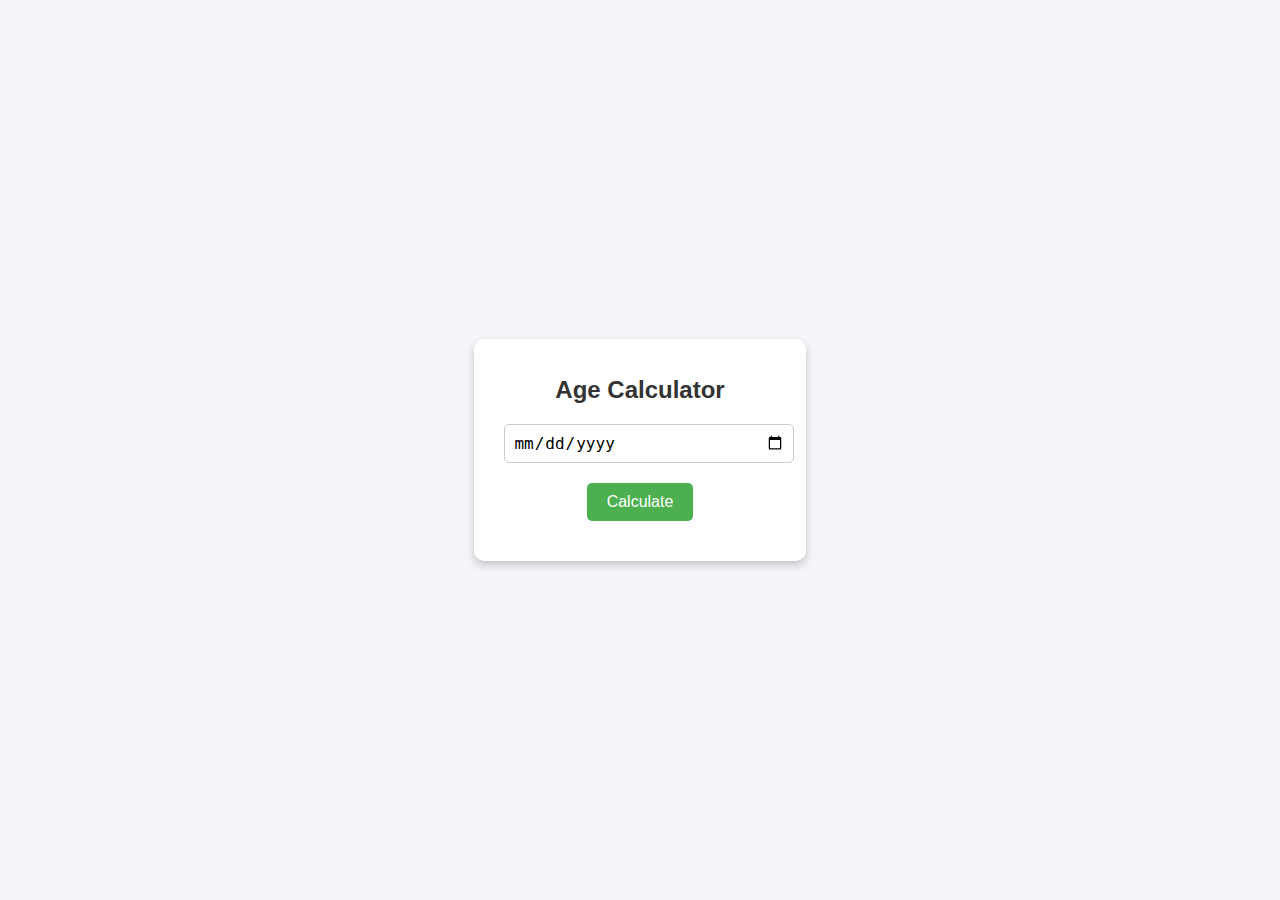
<file: age-calculator/index.html>
<!DOCTYPE html>
<html lang="en">
<head>
    <meta charset="UTF-8">
    <meta name="viewport" content="width=device-width, initial-scale=1.0">
    <title>Age Calculator</title>
    <style>
        body {
            margin: 0;
            padding: 0;
            display: flex;
            justify-content: center;
            align-items: center;
            height: 100vh;
            background-color: #f4f4f9;
            font-family: Arial, sans-serif;
        }

        #ageCalculator {
            background: #ffffff;
            padding: 20px 30px;
            border-radius: 10px;
            box-shadow: 0 4px 8px rgba(0, 0, 0, 0.2);
            text-align: center;
        }

        #ageCalculator h1 {
            margin-bottom: 20px;
            font-size: 24px;
            color: #333333;
        }

        input[type="date"] {
            padding: 8px;
            font-size: 16px;
            margin-bottom: 20px;
            border: 1px solid #ccc;
            border-radius: 5px;
            width: 100%;
        }

        button {
            padding: 10px 20px;
            font-size: 16px;
            color: #fff;
            background-color: #4caf50;
            border: none;
            border-radius: 5px;
            cursor: pointer;
        }

        button:hover {
            background-color: #45a049;
        }

        #result {
            margin-top: 20px;
            font-size: 18px;
            color: #333333;
        }
    </style>
</head>
<body>
   
    <div id="ageCalculator">
   
        <h1>Age Calculator</h1>

        <input type="date" id="birthDate">
        <button id="calculateAge">Calculate</button>

        <div id="result"></div>
   
    </div>
  
    <script>
        let calculateAgeButton = document.getElementById("calculateAge");
        let resultElement = document.getElementById("result");
        
        calculateAgeButton.addEventListener("click", function () {
            let birthDateElement = document.getElementById("birthDate").value;

            
            console.log(birthDateElement);

            if (!birthDateElement) {
                resultElement.textContent = "Invalid value. Try again.";
                resultElement.style.color = "red";
                return;
            }

            let birthDate = new Date(birthDateElement);

            console.log(birthDate);

            let today = new Date();

            console.log(today);
            
            difference = today - birthDate; 

            console.log(difference)

            differenceInDays = Math.floor(difference / (1000 * 3600 * 24));

            // birthYear = birthDate.getFullYear();
            // thisYear = today.getFullYear();

            ageInYears = Math.floor(differenceInDays / 365);

            remainder = differenceInDays % 365;

            resultElement.textContent = `Your age is: ${ageInYears} years and ${remainder} days old APPROXIMATELY.`;
            resultElement.style.color = "green";
        });

    </script>

</body>
</html>
</file>
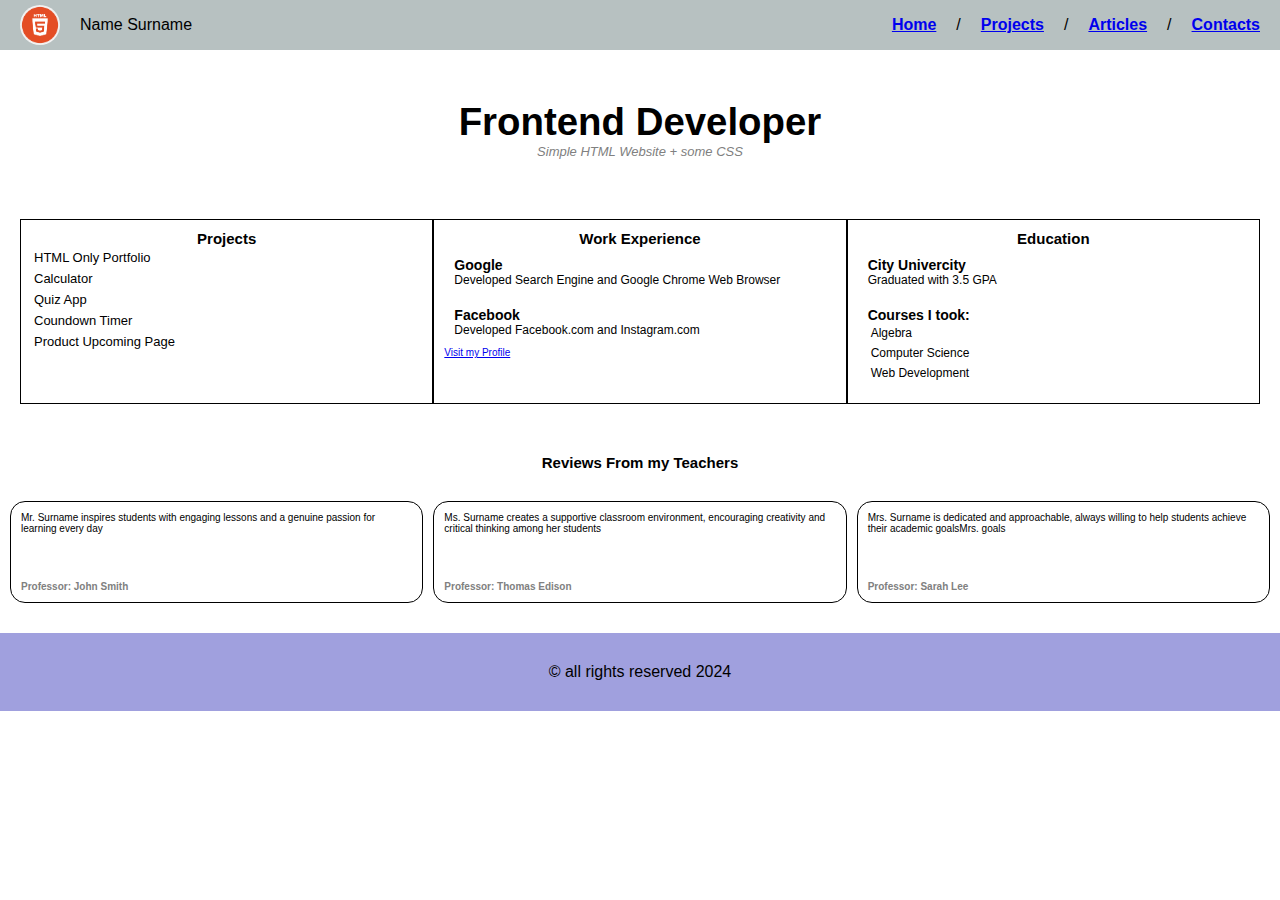
<file: basic-html-website/index.html>
<!DOCTYPE html>
<html lang="en">

<head>
    <meta charset="UTF-8">
    <meta name="viewport" content="width=device-width, initial-scale=1.0">
    <meta name="description" content="Simple HTML Website">
    
    <meta name="year-of-development" content="2024">
    <meta name="author" content="Name Surname">

    <link rel="stylesheet" href="styles.css">

    <title>Basic HTML Website</title>
</head>

<body>
    <header>
        <nav id="navigation-bar">
            <div> 
                <img src="media/logo.png" alt="logo">
                Name Surname
            </div>

            <ul class="pages">
                <li><a href="index.html">  Home </a> </li>/
                <li><a href="projects.html"> Projects </a> </li>/
                <li><a href="articles.html"> Articles </a></li>/
                <li> <a href="contact.html"> Contacts </a></li>
            </ul>
        </nav>
    </header>
    
    <main>
        <section id="top-section">
            <h1>Frontend Developer</h1>
            <footer id="top-section-footer"> Simple HTML Website + some CSS </footer>
        </section>
        
        <div id="main-container">
            <section class="main-element">
                <h2> Projects </h2>
                <ul class="projects-list">
                    <li> HTML Only Portfolio </li>
                    <li> Calculator </li>
                    <li> Quiz App </li>
                    <li> Coundown Timer </li>
                    <li> Product Upcoming Page </li>
                </ul>
            </section>

            <section class="main-element">
                <h2> Work Experience </h2>

                <div>
                    <h3>Google</h3>
                    <p> Developed Search Engine and Google Chrome Web Browser </p>
                </div>
                <div>
                    <h3>Facebook</h3>
                    <p> Developed Facebook.com and Instagram.com </p>
                </div>

                <a href="https://github.com/"> Visit my Profile </a>
            </section>

            <section class="main-element">
                <h2> Education </h2>

                <div>
                    <h3>City Univercity</h3>
                    <p> Graduated with 3.5 GPA </p>
                </div>
                
                <div>
                    <h3>Courses I took:</h3>
                    <ul>
                        <li> Algebra </li>
                        <li> Computer Science </li>
                        <li> Web Development </li>
                    </ul>
                </div>

            </section>
        </div>

        <section id="reviews">
            <h2 id="reviews-title">Reviews From my Teachers</h2>

            <div class="review-container">
                <div class="review-element">
                    <p> Mr. Surname inspires students with engaging
                        lessons and a genuine passion for learning 
                        every day </p>
                    <footer> Professor: John Smith </footer>
                </div>

                <div class="review-element">
                    <p> Ms. Surname creates a supportive 
                        classroom environment, encouraging creativity 
                        and critical thinking among her students </p>
                    <footer> Professor: Thomas Edison </footer>
                </div>

                <div class="review-element">
                    <p> Mrs. Surname is dedicated and approachable, 
                        always willing to help students achieve their 
                        academic goalsMrs.
                        goals </p>
                    <footer> Professor: Sarah Lee </footer>
                </div>
            </div>
        </section>

    </main>

    <footer id="footer">
        <p id="footer-paragraph"> &copy; all rights reserved 2024 </p>
    </footer>
</body>

</html>
</file>
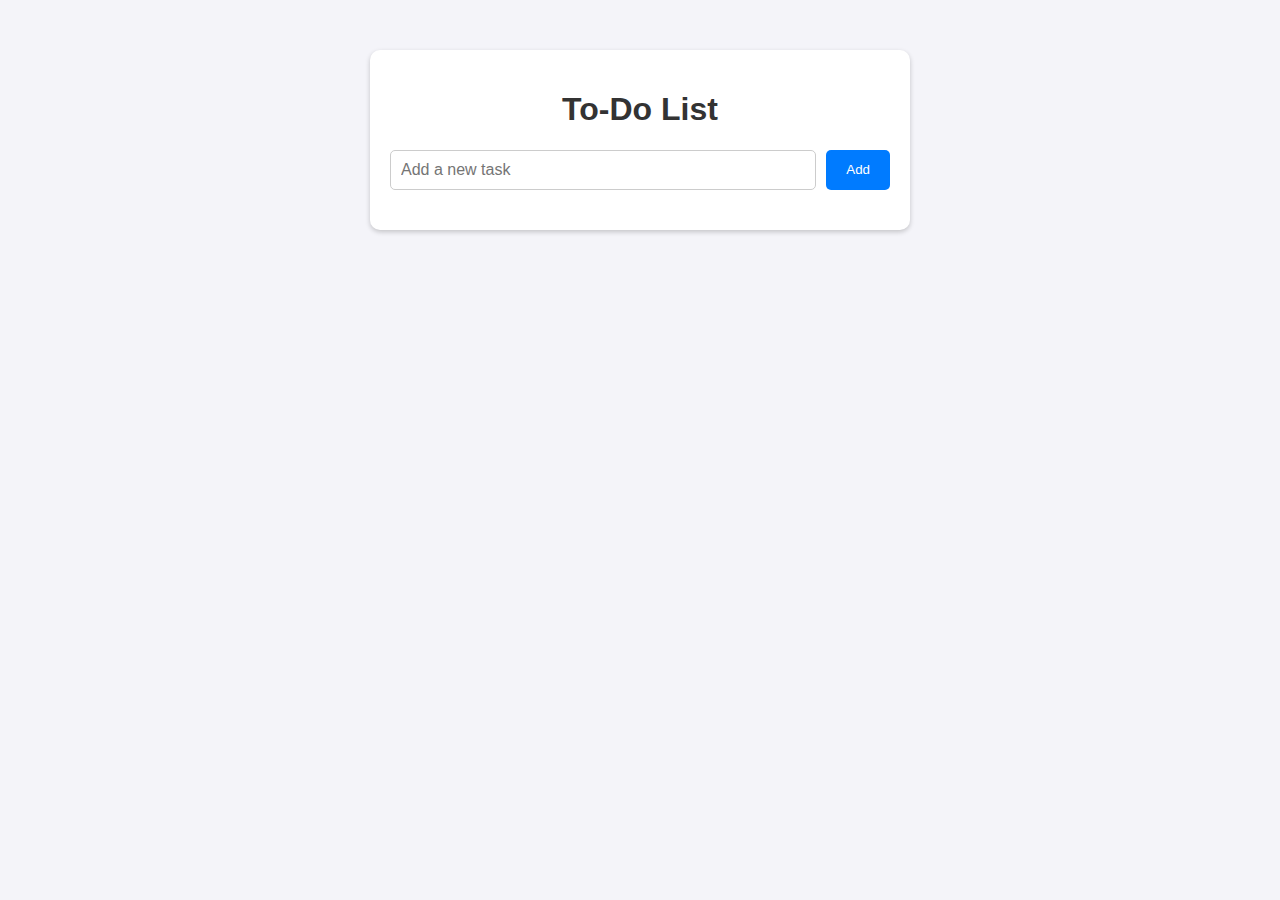
<file: todolist/index.html>
<!DOCTYPE html>
<html lang="en">

<head>
    <meta charset="UTF-8">
    <meta name="viewport" content="width=device-width, initial-scale=1.0">
    <title>To-Do List App</title>
    <style>
        body {
            font-family: Arial, sans-serif;
            margin: 0;
            padding: 0;
            background-color: #f4f4f9;
        }

        .container {
            max-width: 500px;
            margin: 50px auto;
            padding: 20px;
            background: #fff;
            box-shadow: 0 2px 5px rgba(0, 0, 0, 0.2);
            border-radius: 10px;
        }

        h1 {
            text-align: center;
            color: #333;
        }

        .todo-input {
            display: flex;
            margin-bottom: 20px;
        }

        .todo-input input {
            flex: 1;
            padding: 10px;
            font-size: 16px;
            border: 1px solid #ccc;
            border-radius: 5px;
        }

        .todo-input button {
            margin-left: 10px;
            padding: 10px 20px;
            background-color: #007bff;
            color: #fff;
            border: none;
            border-radius: 5px;
            cursor: pointer;
        }

        .todo-input button:hover {
            background-color: #0056b3;
        }

        .todo-list {
            list-style-type: none;
            padding: 0;
        }

        .todo-item {
            display: flex;
            justify-content: space-between;
            align-items: center;
            padding: 10px;
            border-bottom: 1px solid #ddd;
        }

        .todo-item:last-child {
            border-bottom: none;
        }

        .todo-item span {
            flex: 1;
        }

        .todo-item button {
            padding: 5px 10px;
            background-color: #dc3545;
            color: #fff;
            border: none;
            border-radius: 5px;
            cursor: pointer;
        }

        .todo-item button:hover {
            background-color: #a71d2a;
        }
    </style>
</head>

<body>
    <div class="container">
        <h1>To-Do List</h1>
        <div class="todo-input">
            <input type="text" id="todo-input" placeholder="Add a new task">
            <button id="add-todo">Add</button>
        </div>
        <ul id="todo-list" class="todo-list">
        </ul>
    </div>

    <script>
        const todoCollection = {};
        
        const addTodoButton = document.getElementById("add-todo");

        const todoList = document.getElementById("todo-list");

        const todoInput = document.getElementById("todo-input");
        
        function proccessInput() {
            const id = Date.now();

            let todoText = todoInput.value.trim();

            if (todoText === "") {
                alert("Todo can't be empty!");
                return
            }
            
            todoCollection[id] = todoText;

            displayTodos();
        }

        function deleteTodo(key) {
            delete todoCollection[key];
            
            displayTodos();
        }

        function displayTodos() {
            todoList.textContent = "";
            console.log(todoCollection);
            for (const [key, todoText] of Object.entries(todoCollection)) {
    
                todoItem = document.createElement("li");
                todoItem.className = "todo-item";

                todoSpan = document.createElement("span");
                todoSpan.textContent = todoText;

                deleteButton = document.createElement("button");
                deleteButton.textContent = "Delete"
                deleteButton.onclick = () => deleteTodo(key);

                todoItem.appendChild(todoSpan);
                todoItem.appendChild(deleteButton);

                todoList.appendChild(todoItem);
            }
        }
        
        addTodoButton.addEventListener("click", proccessInput);

        function enterPress(keyPressEvent) {
            if (keyPressEvent.key === "Enter") {
                proccessInput();
            }
        }

        todoInput.addEventListener("keypress", enterPress(e));


        todoInput.addEventListener('keypress', (e) => {
            if (e.key === 'Enter') {
                addTodo();
            }
        });
    </script>
</body>

</html>
</file>
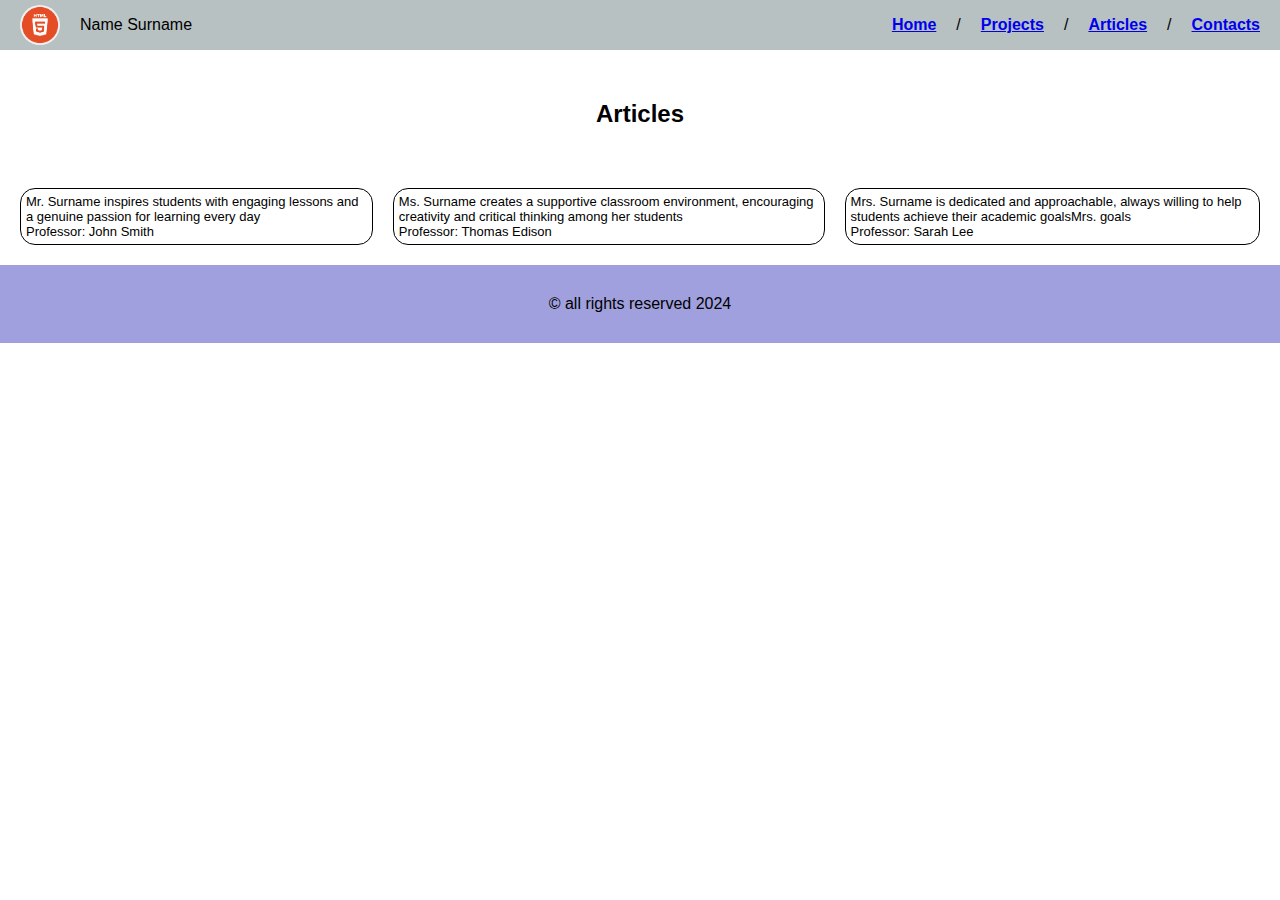
<file: basic-html-website/articles.html>
<!DOCTYPE html>
<html lang="en">
<head>
    <meta charset="UTF-8">
    <meta name="viewport" content="width=device-width, initial-scale=1.0">
    <title>Articles</title>

    <link rel="stylesheet" href="styles.css">

</head>
<body>
    <header>
        <nav id="navigation-bar">
            <div> 
                <img src="media/logo.png" alt="logo">
                Name Surname
            </div>

            <ul class="pages">
                <li><a href="index.html">  Home </a> </li>/
                <li><a href="projects.html"> Projects </a> </li>/
                <li><a href="articles.html"> Articles </a></li>/
                <li> <a href="contact.html"> Contacts </a></li>
            </ul>
        </nav>
    </header>
    <main>
        <section id="articles">
            <h2 id="articles-title">Articles</h2>

            <div class="article-container">
                <div class="article-element">
                    <p> Mr. Surname inspires students with engaging
                        lessons and a genuine passion for learning 
                        every day </p>
                    <footer> Professor: John Smith </footer>
                </div>

                <div class="article-element">
                    <p> Ms. Surname creates a supportive 
                        classroom environment, encouraging creativity 
                        and critical thinking among her students </p>
                    <footer> Professor: Thomas Edison </footer>
                </div>

                <div class="article-element">
                    <p> Mrs. Surname is dedicated and approachable, 
                        always willing to help students achieve their 
                        academic goalsMrs.
                        goals </p>
                    <footer> Professor: Sarah Lee </footer>
                </div>
            </div>
        </section>

    </main>

    <footer id="footer">
        <p id="footer-paragraph"> &copy; all rights reserved 2024 </p>
    </footer>
</body>
</html>
</file>
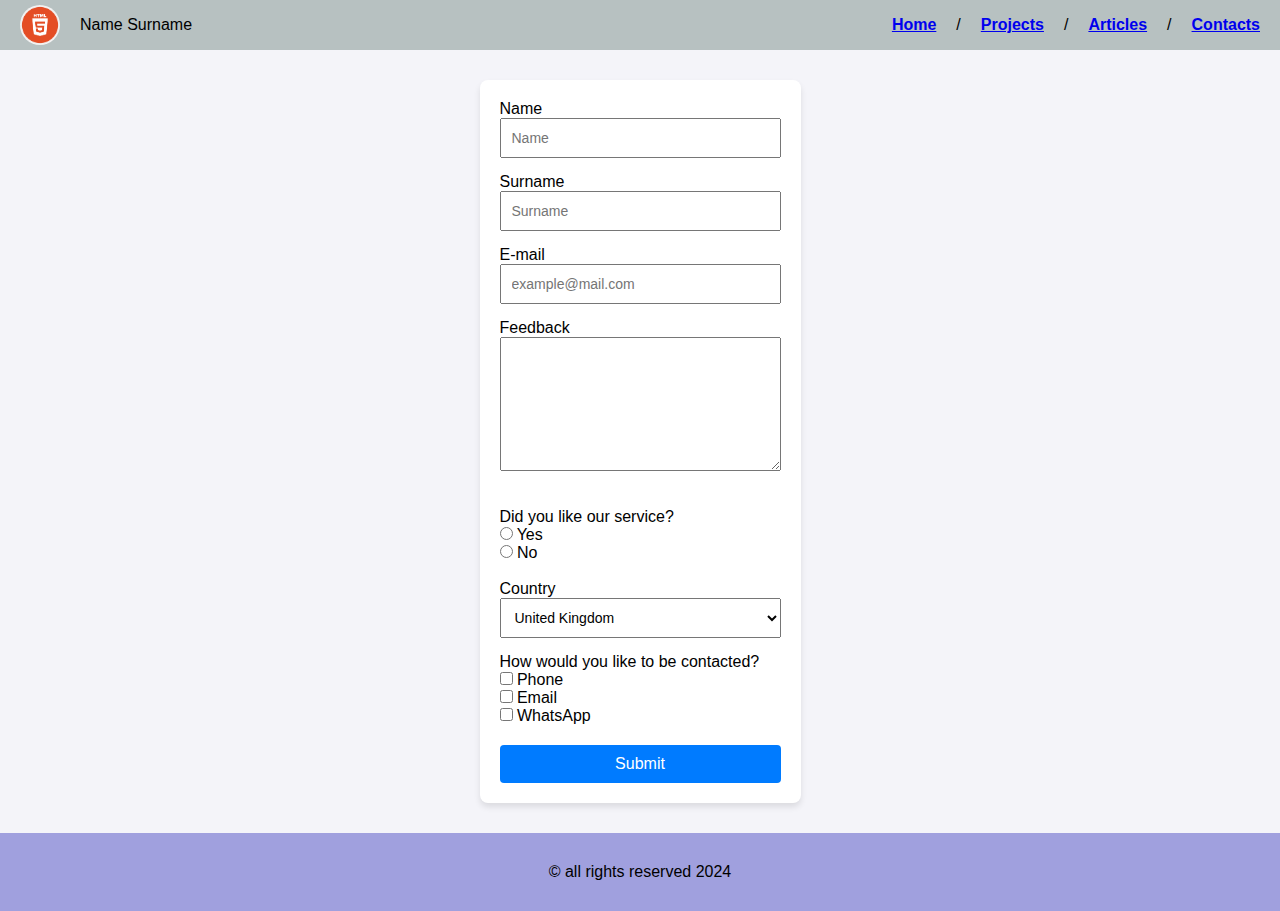
<file: basic-html-website/contact.html>
<!DOCTYPE html>
<html lang="en">
<head>
    <meta charset="UTF-8">
    <meta name="viewport" content="width=device-width, initial-scale=1.0">
    <title>Articles</title>

    <link rel="stylesheet" href="styles.css">
    <link rel="stylesheet" href="form-styles.css">

</head>
<body>
    <header>
        <nav id="navigation-bar">
            <div> 
                <img src="media/logo.png" alt="logo">
                Name Surname
            </div>

            <ul class="pages">
                <li><a href="index.html">  Home </a> </li>/
                <li><a href="projects.html"> Projects </a> </li>/
                <li><a href="articles.html"> Articles </a></li>/
                <li> <a href="contact.html"> Contacts </a></li>
            </ul>
        </nav>
    </header>
    <main>
        <div id="form-container">
            <form id="feedback-form">
                <label for="customer-name">Name</label>
                <input id="customer-name" type="text" placeholder="Name" required>
                <br>
                <label for="customer-surname">Surname</label>
                <input id="customer-surname" type="text" placeholder="Surname">
                <br>
                <label for="customer-email">E-mail</label>
                <input id="customer-email" type="email" placeholder="example@mail.com">
                <br>
    
                <label for="customer-feedback"> Feedback</label>
                <textarea id="customer-feedback" rows="7" cols="30"></textarea>
                
                <br>
                <br>

                <label>Did you like our service?</label>
                <label for="yes">
                    <input id="yes" type="radio" name="customer-satisfaction">
                    Yes
                </label>
                
                <label for="no">
                    <input id="no" type="radio" name="customer-satisfaction">
                    No
                </label>
                
                <br>
                <label for="country-of-origin"> Country </label>
                <select id="country-of-origin">
                    <option value="UK">United Kingdom</option>
                    <option value="USA">United States</option>
                    <option value="Japan">Japan</option>
                </select>
        
                <br>
                <label>How would you like to be contacted?</label>
                
                <label for="phone-contact">
                    <input name="prefered-contact" type="checkbox"  id="phone-contact">
                    Phone
                </label>
                
                <label for="email-contact">
                    <input name="prefered-contact" type="checkbox"  id="email-contact">
                    Email
                </label>
                
                <label for="whatsapp-contact">
                    <input name="prefered-contact" type="checkbox"  id="whatsapp-contact">
                    WhatsApp
                </label>
                
                <button type="submit"> Submit</button>
            </form>
        </div>
    </main>

    <footer id="footer">
        <p id="footer-paragraph"> &copy; all rights reserved 2024 </p>
    </footer>
    
    <script src="script.js"></script>
</body>
</html>
</file>
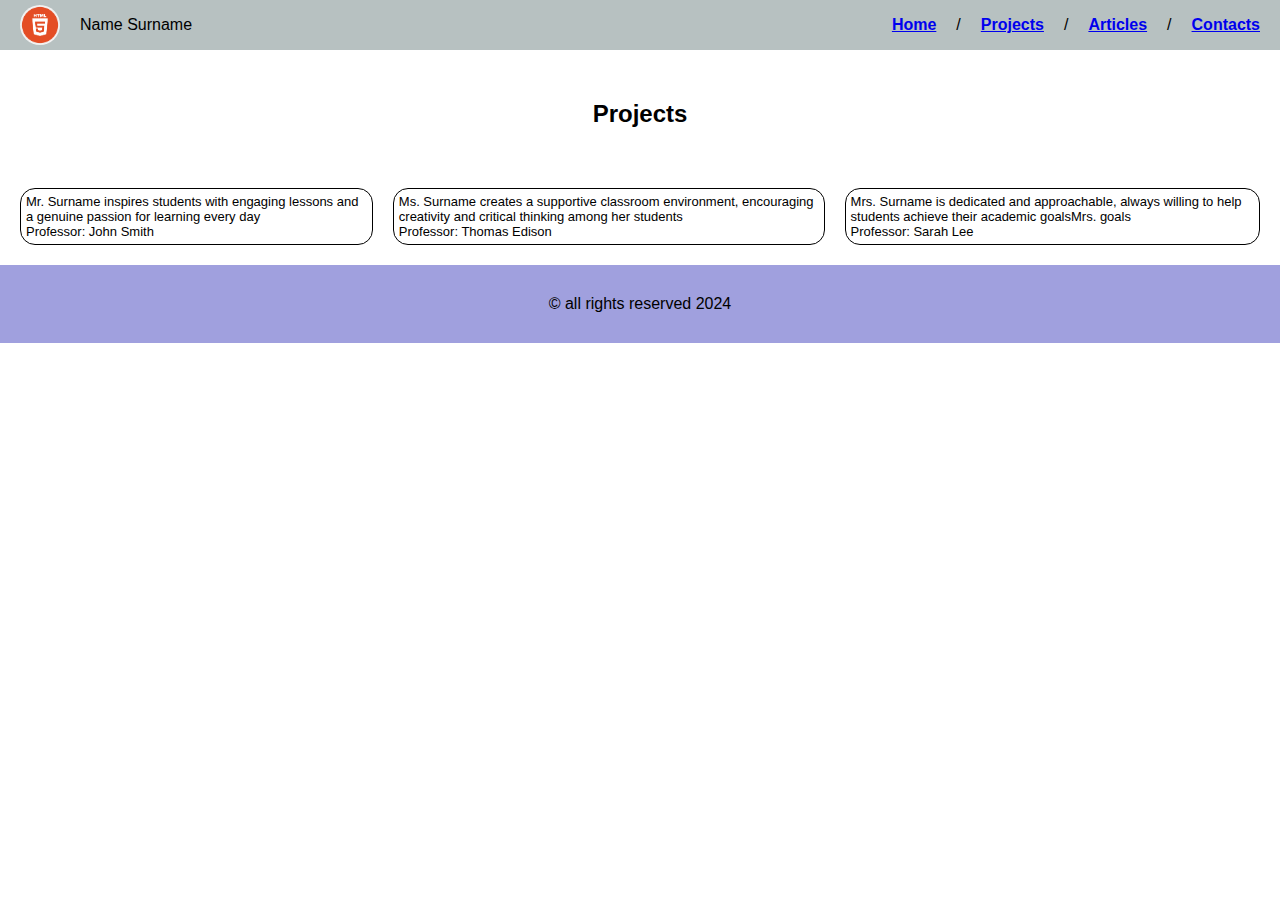
<file: basic-html-website/projects.html>
<!DOCTYPE html>
<html lang="en">
<head>
    <meta charset="UTF-8">
    <meta name="viewport" content="width=device-width, initial-scale=1.0">
    <title>Articles</title>

    <link rel="stylesheet" href="styles.css">

</head>
<body>
    <header>
        <nav id="navigation-bar">
            <div> 
                <img src="media/logo.png" alt="logo">
                Name Surname
            </div>

            <ul class="pages">
                <li><a href="index.html">  Home </a> </li>/
                <li><a href="projects.html"> Projects </a> </li>/
                <li><a href="articles.html"> Articles </a></li>/
                <li> <a href="contact.html"> Contacts </a></li>
            </ul>
        </nav>
    </header>
    <main>
        <section id="articles">
            <h2 id="articles-title">Projects</h2>

            <div class="article-container">
                <div class="article-element">
                    <p> Mr. Surname inspires students with engaging
                        lessons and a genuine passion for learning 
                        every day </p>
                    <footer> Professor: John Smith </footer>
                </div>

                <div class="article-element">
                    <p> Ms. Surname creates a supportive 
                        classroom environment, encouraging creativity 
                        and critical thinking among her students </p>
                    <footer> Professor: Thomas Edison </footer>
                </div>

                <div class="article-element">
                    <p> Mrs. Surname is dedicated and approachable, 
                        always willing to help students achieve their 
                        academic goalsMrs.
                        goals </p>
                    <footer> Professor: Sarah Lee </footer>
                </div>
            </div>
        </section>

    </main>

    <footer id="footer">
        <p id="footer-paragraph"> &copy; all rights reserved 2024 </p>
    </footer>
</body>
</html>
</file>
<file: basic-html-website/styles.css>
* {
    margin: 0;
    padding: 0;
    font-family: Arial, Helvetica, sans-serif;
}


img {
    border-radius: 20px;
    height: 40px;
    margin-right: 10px;
}


#navigation-bar {
    display: flex;
    flex-direction: row;
    align-items: center;
    background-color: rgb(183, 193, 193);
    height: 50px;
    justify-content: space-between;
}

#navigation-bar div {
    display: flex;
    align-items: center;
    gap: 10px;
    padding-left: 20px;
}

#navigation-bar ul li {
    font-weight: bold;
    font-size: 16px;
}

.pages {
    list-style: none;
    display: flex;
    gap: 20px;
    padding-right: 20px;
}



#top-section {
    text-align: center;
    font-size: larger;
    margin-top: 50px;
    margin-bottom: 60px;
}

#top-section-footer {
    font-size: small;
    font-style: italic;
    color: gray;
}

#main-container {
    display: flex;
    flex-direction: row;

    font-size: x-small;

    padding-bottom: 50px;
    padding-left: 20px;
    padding-right: 20px;
}


.main-element {
    flex: 1;
    border-color: black;
    border-style: solid;
    border-width: 1px;
    padding: 10px;
    text-align: left;
    font-size: x-small;
}

.main-element div{
    padding: 10px;
    font-size: larger;
}
.main-element li {
    padding: 3px;

}

.main-element h2 {
    text-align: center;
}

.main-element ul {
    list-style-type: none;
}

.projects-list {
    font-size: small;
}


#reviews {
    font-size: x-small;
}

.review-container {
    display: flex;
    justify-content: space-evenly;
    gap: 10px;
    padding: 10px;
    margin: 20px 0px;
}

.review-element {

    border-radius: 15px;
    flex: 1;
    padding: 10px 10px 10px 10px;
    
    border-width: 1px;
    border-style: solid;

    display: flex;

    flex-direction: column;

    justify-content: space-between;
    height: 80px;
}

.review-element footer {
    color: gray;
    font-weight: bold;
}

#reviews-title {

    text-align: center;
}

#footer {
    padding: 30px 0px;
    background-color: rgb(160, 160, 222);
}

#footer-paragraph {
    text-align: center;
}

#articles-title {
    padding-top: 50px;
    padding-bottom: 40px;
    text-align: center;
}

.article-container {
    display: flex;
    justify-content: space-between;
    gap: 20px;

    padding: 20px;
}

.article-element {
    font-size: small;
    border: 1px solid;
    border-radius: 15px;
    padding: 5px;
}
</file>
<file: basic-html-website/form-styles.css>
main {
    background-color:#f4f4f9;
    display: flex;
    flex-direction: column;
    justify-content: center;
    align-items: center;
}

#form-container {
    background-color: rgb(255, 255, 255);
    border-radius: 8px;
    margin-bottom: 30px;
    margin-top: 30px;
    padding: 20px;
    box-shadow: 0 4px 6px rgba(0, 0, 0, 0.1);
}

label {
    display: block;
}

input[type="text"], input[type="email"], textarea, select{
    width: 100%;

    font-size: 14px;
    padding: 10px;
    margin-bottom: 15px;
    border-width: 1px solid #ccc;
    box-sizing: border-box;
}


button {
    margin-top: 20px;
    width: 100%;
    background-color: #007BFF;
    color: white;
    border: none;
    padding: 10px;
    font-size: 16px;
    border-radius: 4px;
    cursor: pointer;
    transition: background-color 0.3s ease;
}
</file>
